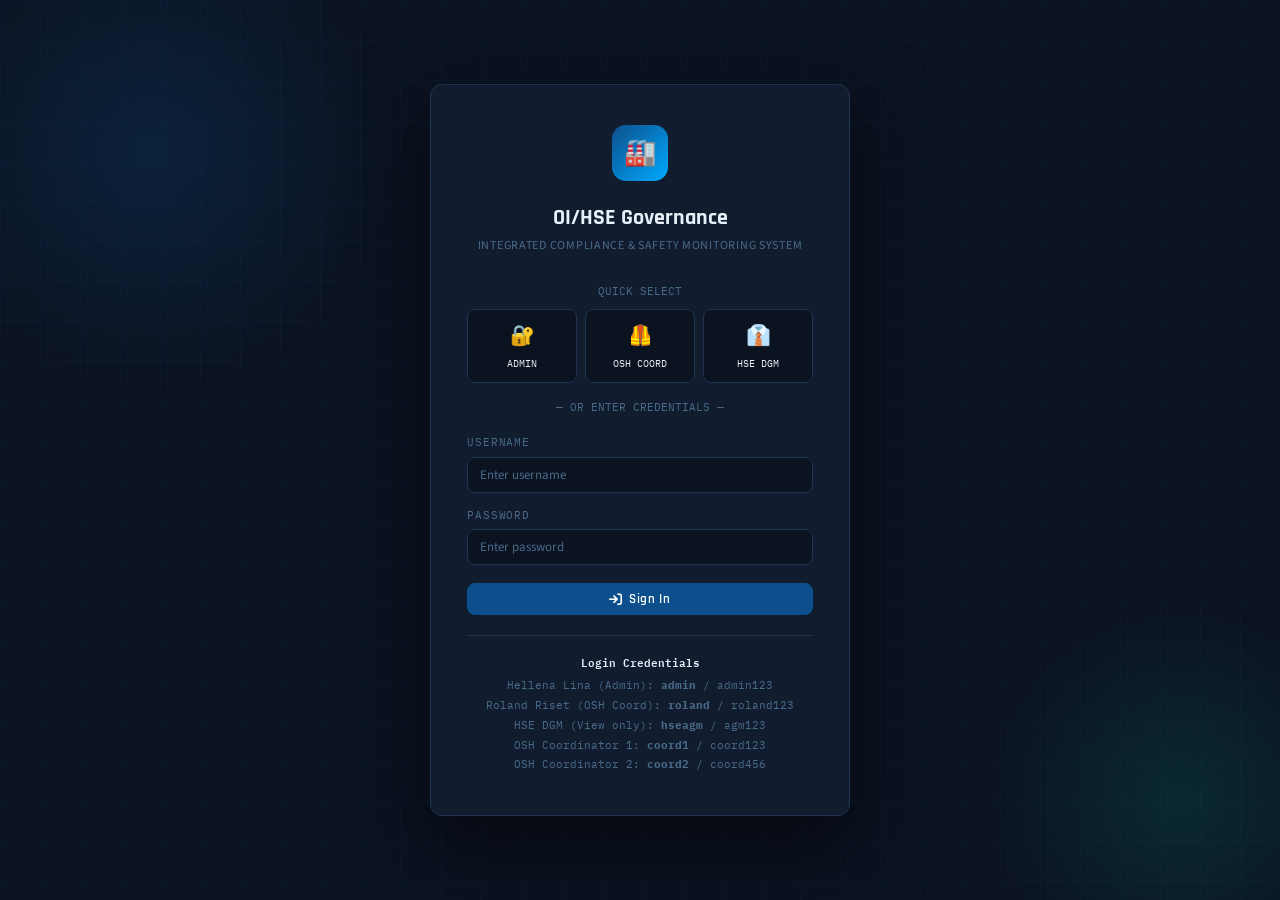
<file: login.html>
<!DOCTYPE html>
<html lang="en">
<head>
<meta charset="UTF-8"/>
<meta name="viewport" content="width=device-width, initial-scale=1.0"/>
<title>Login — OI/HSE Governance System</title>
<link rel="stylesheet" href="style.css"/>
<link rel="stylesheet" href="https://cdnjs.cloudflare.com/ajax/libs/font-awesome/6.5.0/css/all.min.css"/>
</head>
<body>
<div class="login-page">
  <div class="login-bg-grid"></div>
  <div class="login-bg-glow"></div>
  <div class="login-bg-glow2"></div>

  <div class="login-card">
    <div class="login-logo">🏭</div>
    <div class="login-title">OI/HSE Governance</div>
    <div class="login-subtitle">INTEGRATED COMPLIANCE & SAFETY MONITORING SYSTEM</div>

    <!-- Quick role select -->
    <p style="font-size:11px;color:var(--text-muted);text-align:center;margin-bottom:8px;font-family:var(--font-mono);">QUICK SELECT</p>
    <div class="role-cards">
      <div class="role-card" onclick="quickLogin('admin','admin123')">
        <div class="role-card-icon">🔐</div>
        <div class="role-card-label">ADMIN</div>
      </div>
      <div class="role-card" onclick="quickLogin('roland','roland123')">
        <div class="role-card-icon">🦺</div>
        <div class="role-card-label">OSH COORD</div>
      </div>
      <div class="role-card" onclick="quickLogin('hseagm','agm123')">
        <div class="role-card-icon">👔</div>
        <div class="role-card-label">HSE DGM</div>
      </div>
    </div>

    <div style="text-align:center;color:var(--text-muted);font-size:11px;margin:10px 0 18px;font-family:var(--font-mono);">— OR ENTER CREDENTIALS —</div>

    <div class="form-group">
      <label class="form-label">Username</label>
      <input type="text" id="loginUser" class="form-control-sys" placeholder="Enter username" autocomplete="username"/>
    </div>
    <div class="form-group">
      <label class="form-label">Password</label>
      <input type="password" id="loginPass" class="form-control-sys" placeholder="Enter password" autocomplete="current-password"/>
    </div>
    <button class="btn-sys btn-primary-sys" style="width:100%;justify-content:center;margin-top:4px;" onclick="doLogin()">
      <i class="fa-solid fa-arrow-right-to-bracket"></i> Sign In
    </button>
    <div class="login-err" id="loginErr"><i class="fa-solid fa-circle-exclamation"></i> Invalid credentials. Please try again.</div>

    <div style="margin-top:20px;padding-top:16px;border-top:1px solid var(--border);font-size:11px;color:var(--text-muted);text-align:center;font-family:var(--font-mono);line-height:1.8">
      <div style="color:var(--text-primary);font-weight:600;margin-bottom:4px">Login Credentials</div>
      <div>Hellena Lina (Admin): <strong>admin</strong> / admin123</div>
      <div>Roland Riset (OSH Coord): <strong>roland</strong> / roland123</div>
      <div>HSE DGM (View only): <strong>hseagm</strong> / agm123</div>
      <div>OSH Coordinator 1: <strong>coord1</strong> / coord123</div>
      <div>OSH Coordinator 2: <strong>coord2</strong> / coord456</div>
    </div>
  </div>
</div>

<script>
  function getUsers() {
    const stored = localStorage.getItem('hse_users');
    if (stored) {
      const users = JSON.parse(stored);
      // Reseed if old/incomplete data
      const hasHellena = users.some(u => u.name === 'Hellena Lina');
      if (!hasHellena) {
        // Merge — keep any custom users, just ensure core team exists
        const merged = seedUsers();
        // Re-add any users that were in the old list but aren't in the defaults
        const mergedNames = merged.map(u => u.username);
        users.filter(u => !mergedNames.includes(u.username)).forEach(u => merged.push(u));
        localStorage.setItem('hse_users', JSON.stringify(merged));
        return merged;
      }
      return users;
    }
    return seedUsers();
  }

  function seedUsers() {
    const defaults = [
      { id:1, username:'admin',  password:'admin123',  role:'admin',           name:'Hellena Lina',       dept:'SHE Division' },
      { id:2, username:'roland', password:'roland123', role:'osh_coordinator', name:'Roland Riset',       dept:'HSE' },
      { id:3, username:'hseagm', password:'agm123',    role:'hse_agm',         name:'HSE DGM',            dept:'Management' },
      { id:4, username:'coord1', password:'coord123',  role:'osh_coordinator', name:'OSH Coordinator 1',  dept:'HSE' },
      { id:5, username:'coord2', password:'coord456',  role:'osh_coordinator', name:'OSH Coordinator 2',  dept:'HSE' },
    ];
    localStorage.setItem('hse_users', JSON.stringify(defaults));
    return defaults;
  }

  function quickLogin(user, pass) {
    document.getElementById('loginUser').value = user;
    document.getElementById('loginPass').value = pass;
    doLogin();
  }

  function doLogin() {
    const uname = document.getElementById('loginUser').value.trim();
    const pass  = document.getElementById('loginPass').value.trim();
    const users = getUsers();
    const match = users.find(u => u.username === uname && u.password === pass);
    if (match) {
      localStorage.setItem('hse_current_user', JSON.stringify(match));
      window.location.href = 'index.html';
    } else {
      document.getElementById('loginErr').style.display = 'block';
    }
  }

  // Enter key
  document.addEventListener('keydown', e => { if (e.key === 'Enter') doLogin(); });

  // If already logged in, redirect
  if (localStorage.getItem('hse_current_user')) {
    window.location.href = 'index.html';
  }
</script>
</body>
</html>
</file>
<file: style.css>
/* ============================================================
   INTEGRATED OI/HSE GOVERNANCE & COMPLIANCE MONITORING SYSTEM
   style.css — Corporate Industrial Design
   ============================================================ */

@import url('https://fonts.googleapis.com/css2?family=Rajdhani:wght@400;500;600;700&family=IBM+Plex+Mono:wght@400;500&family=Source+Sans+3:wght@300;400;500;600;700&display=swap');

/* ── CSS Variables ── */
:root {
  --primary:      #0d4f8c;
  --primary-dark: #0a3a68;
  --primary-light:#1a6bb5;
  --accent:       #00aaff;
  --accent2:      #00d4aa;
  --danger:       #e03c31;
  --warning:      #f5a623;
  --success:      #1db954;
  --info:         #00aaff;
  --purple:       #7c5cbf;

  --bg-dark:      #0b1220;
  --bg-panel:     #111d2e;
  --bg-card:      #152235;
  --bg-card2:     #1a2b40;
  --border:       #1e3352;
  --border-light: #2a4a6b;

  --text-primary: #e8f0fa;
  --text-secondary:#8aaccc;
  --text-muted:   #4a6a8a;

  --sidebar-width: 255px;
  --topbar-height: 62px;

  --font-head: 'Rajdhani', sans-serif;
  --font-body: 'Source Sans 3', sans-serif;
  --font-mono: 'IBM Plex Mono', monospace;

  --shadow-card: 0 4px 24px rgba(0,0,0,0.4);
  --shadow-glow: 0 0 20px rgba(0,170,255,0.12);
  --radius: 8px;
  --radius-lg: 12px;
}

/* Light mode */
body.light-mode {
  --bg-dark:    #eef2f7;
  --bg-panel:   #dde5f0;
  --bg-card:    #ffffff;
  --bg-card2:   #f4f7fb;
  --border:     #c5d5e8;
  --border-light:#d5e2f0;
  --text-primary:#1a2b40;
  --text-secondary:#3a5a7a;
  --text-muted: #7a9ab0;
  --shadow-card: 0 4px 20px rgba(0,0,0,0.08);
}

/* ── Reset & Base ── */
*, *::before, *::after { box-sizing: border-box; margin: 0; padding: 0; }
html { scroll-behavior: smooth; }

body {
  font-family: var(--font-body);
  background: var(--bg-dark);
  color: var(--text-primary);
  font-size: 14px;
  line-height: 1.6;
  min-height: 100vh;
  transition: background 0.3s, color 0.3s;
}

/* ── Typography ── */
h1, h2, h3, h4, h5, h6 {
  font-family: var(--font-head);
  letter-spacing: 0.02em;
  color: var(--text-primary);
}
.mono { font-family: var(--font-mono); }

/* ── Scrollbar ── */
::-webkit-scrollbar { width: 5px; height: 5px; }
::-webkit-scrollbar-track { background: var(--bg-panel); }
::-webkit-scrollbar-thumb { background: var(--border-light); border-radius: 3px; }

/* ============================================================
   LAYOUT
   ============================================================ */

.app-wrapper {
  display: flex;
  min-height: 100vh;
}

/* ── Sidebar ── */
#sidebar {
  width: var(--sidebar-width);
  background: var(--bg-panel);
  border-right: 1px solid var(--border);
  position: fixed;
  top: 0; left: 0; bottom: 0;
  z-index: 1000;
  display: flex;
  flex-direction: column;
  transition: transform 0.3s ease, width 0.3s ease;
  overflow-y: auto;
  overflow-x: hidden;
}

.sidebar-brand {
  padding: 18px 16px 14px;
  border-bottom: 1px solid var(--border);
  flex-shrink: 0;
}
.brand-logo {
  display: flex;
  align-items: center;
  gap: 10px;
}
.brand-icon {
  width: 38px; height: 38px;
  background: linear-gradient(135deg, var(--primary), var(--accent));
  border-radius: 8px;
  display: flex; align-items: center; justify-content: center;
  font-size: 18px;
  flex-shrink: 0;
}
.brand-text {
  line-height: 1.2;
}
.brand-title {
  font-family: var(--font-head);
  font-size: 15px;
  font-weight: 700;
  color: var(--text-primary);
  letter-spacing: 0.05em;
}
.brand-sub {
  font-size: 10px;
  color: var(--text-muted);
  letter-spacing: 0.08em;
  text-transform: uppercase;
}

/* User info panel in sidebar */
.sidebar-user {
  padding: 12px 16px;
  border-bottom: 1px solid var(--border);
  display: flex;
  align-items: center;
  gap: 10px;
  flex-shrink: 0;
}
.user-avatar {
  width: 34px; height: 34px;
  border-radius: 50%;
  background: linear-gradient(135deg, var(--primary-light), var(--accent2));
  display: flex; align-items: center; justify-content: center;
  font-family: var(--font-head);
  font-weight: 700;
  font-size: 14px;
  color: #fff;
  flex-shrink: 0;
}
.user-info-name { font-weight: 600; font-size: 13px; }
.user-info-role { font-size: 11px; color: var(--accent); text-transform: uppercase; letter-spacing: 0.06em; }

/* Nav */
.sidebar-nav {
  flex: 1;
  padding: 10px 0;
  overflow-y: auto;
}
.nav-section-title {
  font-family: var(--font-mono);
  font-size: 10px;
  letter-spacing: 0.12em;
  color: var(--text-muted);
  text-transform: uppercase;
  padding: 12px 16px 4px;
}
.nav-item {
  display: flex;
  align-items: center;
  gap: 10px;
  padding: 9px 16px;
  color: var(--text-secondary);
  text-decoration: none;
  cursor: pointer;
  border-radius: 0;
  transition: all 0.2s;
  position: relative;
  font-size: 13.5px;
  font-weight: 500;
  border-left: 3px solid transparent;
}
.nav-item:hover {
  background: rgba(0,170,255,0.07);
  color: var(--text-primary);
  border-left-color: var(--border-light);
}
.nav-item.active {
  background: rgba(0,170,255,0.12);
  color: var(--accent);
  border-left-color: var(--accent);
}
.nav-item .nav-icon { width: 18px; text-align: center; font-size: 14px; flex-shrink: 0; }
.nav-badge {
  margin-left: auto;
  font-size: 10px;
  padding: 2px 7px;
  border-radius: 10px;
  background: var(--danger);
  color: #fff;
  font-family: var(--font-mono);
}

/* ── Main Content ── */
#main-content {
  margin-left: var(--sidebar-width);
  min-height: 100vh;
  display: flex;
  flex-direction: column;
  transition: margin-left 0.3s;
  flex: 1;
}

/* ── Top Bar ── */
#topbar {
  height: var(--topbar-height);
  background: var(--bg-panel);
  border-bottom: 1px solid var(--border);
  display: flex;
  align-items: center;
  padding: 0 20px;
  gap: 12px;
  position: sticky;
  top: 0;
  z-index: 900;
}
.topbar-title {
  font-family: var(--font-head);
  font-size: 20px;
  font-weight: 700;
  letter-spacing: 0.04em;
  flex: 1;
}
.topbar-subtitle { font-size: 12px; color: var(--text-muted); }

.topbar-search {
  display: flex;
  align-items: center;
  background: var(--bg-dark);
  border: 1px solid var(--border);
  border-radius: var(--radius);
  padding: 6px 12px;
  gap: 8px;
  width: 220px;
}
.topbar-search input {
  background: none;
  border: none;
  outline: none;
  color: var(--text-primary);
  font-family: var(--font-body);
  font-size: 13px;
  width: 100%;
}
.topbar-search input::placeholder { color: var(--text-muted); }
.topbar-search .search-icon { color: var(--text-muted); font-size: 13px; }

.topbar-btn {
  width: 36px; height: 36px;
  border-radius: var(--radius);
  background: var(--bg-card);
  border: 1px solid var(--border);
  color: var(--text-secondary);
  display: flex; align-items: center; justify-content: center;
  cursor: pointer;
  transition: all 0.2s;
  position: relative;
  font-size: 15px;
}
.topbar-btn:hover { border-color: var(--accent); color: var(--accent); }
.notif-dot {
  position: absolute;
  top: 6px; right: 6px;
  width: 8px; height: 8px;
  background: var(--danger);
  border-radius: 50%;
  border: 2px solid var(--bg-panel);
}

/* ── Page Content ── */
.page-content {
  padding: 22px;
  flex: 1;
}

/* ── Module Header ── */
.module-header {
  display: flex;
  align-items: flex-start;
  justify-content: space-between;
  margin-bottom: 20px;
  gap: 12px;
  flex-wrap: wrap;
}
.module-title { font-size: 24px; font-weight: 700; }
.module-subtitle { font-size: 13px; color: var(--text-muted); margin-top: 2px; }
.module-actions { display: flex; gap: 8px; flex-wrap: wrap; }

/* ============================================================
   CARDS & KPIs
   ============================================================ */

.kpi-grid {
  display: grid;
  grid-template-columns: repeat(auto-fill, minmax(180px, 1fr));
  gap: 14px;
  margin-bottom: 22px;
}

.kpi-card {
  background: var(--bg-card);
  border: 1px solid var(--border);
  border-radius: var(--radius-lg);
  padding: 16px;
  position: relative;
  overflow: hidden;
  transition: transform 0.2s, box-shadow 0.2s;
}
.kpi-card::before {
  content: '';
  position: absolute;
  top: 0; left: 0; right: 0;
  height: 3px;
}
.kpi-card.kpi-blue::before { background: var(--accent); }
.kpi-card.kpi-green::before { background: var(--success); }
.kpi-card.kpi-red::before { background: var(--danger); }
.kpi-card.kpi-yellow::before { background: var(--warning); }
.kpi-card.kpi-purple::before { background: var(--purple); }
.kpi-card.kpi-teal::before { background: var(--accent2); }
.kpi-card:hover { transform: translateY(-2px); box-shadow: var(--shadow-glow); }

.kpi-label {
  font-size: 11px;
  text-transform: uppercase;
  letter-spacing: 0.09em;
  color: var(--text-muted);
  font-family: var(--font-mono);
  margin-bottom: 8px;
}
.kpi-value {
  font-family: var(--font-head);
  font-size: 34px;
  font-weight: 700;
  line-height: 1;
  margin-bottom: 4px;
}
.kpi-meta { font-size: 12px; color: var(--text-secondary); }
.kpi-icon {
  position: absolute;
  bottom: 10px; right: 12px;
  font-size: 28px;
  opacity: 0.12;
}

.kpi-card.kpi-blue .kpi-value { color: var(--accent); }
.kpi-card.kpi-green .kpi-value { color: var(--success); }
.kpi-card.kpi-red .kpi-value { color: var(--danger); }
.kpi-card.kpi-yellow .kpi-value { color: var(--warning); }
.kpi-card.kpi-purple .kpi-value { color: var(--purple); }
.kpi-card.kpi-teal .kpi-value { color: var(--accent2); }

/* ── Panel Card ── */
.panel {
  background: var(--bg-card);
  border: 1px solid var(--border);
  border-radius: var(--radius-lg);
  margin-bottom: 20px;
}
.panel-header {
  padding: 14px 18px;
  border-bottom: 1px solid var(--border);
  display: flex;
  align-items: center;
  justify-content: space-between;
  gap: 10px;
  flex-wrap: wrap;
}
.panel-title {
  font-family: var(--font-head);
  font-size: 16px;
  font-weight: 700;
  letter-spacing: 0.04em;
  display: flex;
  align-items: center;
  gap: 8px;
}
.panel-title-icon { color: var(--accent); }
.panel-body { padding: 18px; }
.panel-footer {
  padding: 12px 18px;
  border-top: 1px solid var(--border);
  font-size: 12px;
  color: var(--text-muted);
}

/* ── Grid ── */
.grid-2 { display: grid; grid-template-columns: 1fr 1fr; gap: 16px; }
.grid-3 { display: grid; grid-template-columns: 1fr 1fr 1fr; gap: 16px; }

/* ============================================================
   STATUS BADGES
   ============================================================ */

.badge-status {
  display: inline-flex;
  align-items: center;
  gap: 5px;
  font-size: 11px;
  font-family: var(--font-mono);
  font-weight: 500;
  padding: 3px 10px;
  border-radius: 4px;
  white-space: nowrap;
  letter-spacing: 0.04em;
}
.badge-status::before {
  content: '';
  width: 6px; height: 6px;
  border-radius: 50%;
}
.badge-valid, .badge-closed, .badge-completed { background: rgba(29,185,84,0.15); color: #1db954; }
.badge-valid::before, .badge-closed::before, .badge-completed::before { background: #1db954; }
.badge-expiring, .badge-pending, .badge-in-progress { background: rgba(245,166,35,0.15); color: #f5a623; }
.badge-expiring::before, .badge-pending::before, .badge-in-progress::before { background: #f5a623; }
.badge-expired, .badge-overdue, .badge-critical { background: rgba(224,60,49,0.15); color: #e03c31; }
.badge-expired::before, .badge-overdue::before, .badge-critical::before { background: #e03c31; }
.badge-open { background: rgba(0,170,255,0.15); color: var(--accent); }
.badge-open::before { background: var(--accent); }
.badge-high { background: rgba(245,166,35,0.15); color: #f5a623; }
.badge-high::before { background: #f5a623; }
.badge-medium { background: rgba(0,170,255,0.12); color: var(--accent); }
.badge-medium::before { background: var(--accent); }
.badge-low { background: rgba(29,185,84,0.12); color: #1db954; }
.badge-low::before { background: #1db954; }

/* ── Aging Badge ── */
.aging-badge {
  font-family: var(--font-mono);
  font-size: 10px;
  padding: 2px 7px;
  border-radius: 3px;
  white-space: nowrap;
}
.aging-ok { background: rgba(29,185,84,0.15); color: #1db954; }
.aging-warn { background: rgba(245,166,35,0.15); color: #f5a623; }
.aging-over { background: rgba(224,60,49,0.15); color: #e03c31; }

/* ============================================================
   TABLES
   ============================================================ */

.tbl-wrapper {
  overflow-x: auto;
  border-radius: var(--radius);
}
.sys-table {
  width: 100%;
  border-collapse: collapse;
  font-size: 13px;
}
.sys-table thead th {
  background: var(--bg-dark);
  color: var(--text-muted);
  font-family: var(--font-mono);
  font-size: 10.5px;
  letter-spacing: 0.09em;
  text-transform: uppercase;
  padding: 10px 14px;
  border-bottom: 1px solid var(--border);
  white-space: nowrap;
  font-weight: 500;
  text-align: left;
}
.sys-table tbody tr {
  border-bottom: 1px solid var(--border);
  transition: background 0.15s;
}
.sys-table tbody tr:hover { background: rgba(0,170,255,0.04); }
.sys-table tbody td {
  padding: 10px 14px;
  color: var(--text-primary);
  vertical-align: middle;
}
.sys-table .td-id { font-family: var(--font-mono); font-size: 11px; color: var(--accent); }
.sys-table .td-muted { color: var(--text-muted); font-size: 12px; }
.sys-table .td-action { white-space: nowrap; }

/* ============================================================
   BUTTONS
   ============================================================ */

.btn-sys {
  font-family: var(--font-head);
  font-size: 13px;
  font-weight: 600;
  letter-spacing: 0.05em;
  padding: 7px 16px;
  border-radius: var(--radius);
  border: 1px solid transparent;
  cursor: pointer;
  display: inline-flex;
  align-items: center;
  gap: 6px;
  transition: all 0.2s;
  white-space: nowrap;
}
.btn-primary-sys { background: var(--primary); color: #fff; border-color: var(--primary); }
.btn-primary-sys:hover { background: var(--primary-light); border-color: var(--primary-light); }
.btn-accent { background: var(--accent); color: #000; border-color: var(--accent); }
.btn-accent:hover { background: #33bbff; }
.btn-outline { background: transparent; color: var(--text-secondary); border-color: var(--border); }
.btn-outline:hover { border-color: var(--accent); color: var(--accent); background: rgba(0,170,255,0.06); }
.btn-danger-outline { background: transparent; color: var(--danger); border-color: var(--danger); }
.btn-danger-outline:hover { background: rgba(224,60,49,0.1); }
.btn-success-outline { background: transparent; color: var(--success); border-color: var(--success); }
.btn-success-outline:hover { background: rgba(29,185,84,0.1); }
.btn-sm { padding: 4px 10px; font-size: 12px; }
.btn-xs { padding: 2px 8px; font-size: 11px; }

/* ============================================================
   FORMS
   ============================================================ */

.form-group { margin-bottom: 14px; }
.form-label {
  display: block;
  font-size: 11px;
  text-transform: uppercase;
  letter-spacing: 0.08em;
  color: var(--text-muted);
  font-family: var(--font-mono);
  margin-bottom: 5px;
}
.form-control-sys {
  width: 100%;
  background: var(--bg-dark);
  border: 1px solid var(--border);
  border-radius: var(--radius);
  color: var(--text-primary);
  font-family: var(--font-body);
  font-size: 13px;
  padding: 8px 12px;
  outline: none;
  transition: border-color 0.2s;
}
.form-control-sys:focus { border-color: var(--accent); box-shadow: 0 0 0 3px rgba(0,170,255,0.1); }
.form-control-sys::placeholder { color: var(--text-muted); }
select.form-control-sys { appearance: none; cursor: pointer; }

/* Filter bar */
.filter-bar {
  display: flex;
  gap: 10px;
  flex-wrap: wrap;
  align-items: center;
  margin-bottom: 16px;
}
.filter-bar select, .filter-bar input {
  background: var(--bg-card);
  border: 1px solid var(--border);
  border-radius: var(--radius);
  color: var(--text-primary);
  font-family: var(--font-body);
  font-size: 12.5px;
  padding: 6px 12px;
  outline: none;
  transition: border-color 0.2s;
}
.filter-bar select:focus, .filter-bar input:focus { border-color: var(--accent); }

/* ============================================================
   ALERT/NOTIFICATION PANEL
   ============================================================ */

.alert-item {
  display: flex;
  align-items: flex-start;
  gap: 12px;
  padding: 12px;
  border-radius: var(--radius);
  margin-bottom: 8px;
  border-left: 3px solid;
}
.alert-critical { background: rgba(224,60,49,0.1); border-color: var(--danger); }
.alert-warning { background: rgba(245,166,35,0.1); border-color: var(--warning); }
.alert-info { background: rgba(0,170,255,0.08); border-color: var(--accent); }
.alert-icon { font-size: 16px; margin-top: 1px; flex-shrink: 0; }
.alert-critical .alert-icon { color: var(--danger); }
.alert-warning .alert-icon { color: var(--warning); }
.alert-info .alert-icon { color: var(--accent); }
.alert-title { font-weight: 600; font-size: 13px; margin-bottom: 2px; }
.alert-desc { font-size: 12px; color: var(--text-secondary); }
.alert-time { font-size: 11px; color: var(--text-muted); font-family: var(--font-mono); }

/* Notification panel */
.notif-panel {
  position: absolute;
  top: calc(var(--topbar-height) + 4px);
  right: 16px;
  width: 340px;
  background: var(--bg-panel);
  border: 1px solid var(--border);
  border-radius: var(--radius-lg);
  box-shadow: var(--shadow-card);
  z-index: 1100;
  display: none;
  overflow: hidden;
}
.notif-panel.show { display: block; }
.notif-panel-header {
  padding: 12px 16px;
  border-bottom: 1px solid var(--border);
  font-family: var(--font-head);
  font-size: 14px;
  font-weight: 700;
  display: flex;
  justify-content: space-between;
  align-items: center;
}
.notif-list { max-height: 320px; overflow-y: auto; padding: 8px; }

/* ============================================================
   MODAL
   ============================================================ */

.modal-overlay {
  position: fixed; inset: 0;
  background: rgba(5,10,20,0.8);
  z-index: 2000;
  display: flex;
  align-items: center;
  justify-content: center;
  padding: 16px;
  display: none;
}
.modal-overlay.show { display: flex; }
.modal-box {
  background: var(--bg-panel);
  border: 1px solid var(--border);
  border-radius: var(--radius-lg);
  width: 100%;
  max-width: 620px;
  max-height: 90vh;
  overflow-y: auto;
  box-shadow: 0 20px 60px rgba(0,0,0,0.6);
}
.modal-header {
  padding: 16px 20px;
  border-bottom: 1px solid var(--border);
  display: flex;
  align-items: center;
  justify-content: space-between;
}
.modal-title { font-family: var(--font-head); font-size: 18px; font-weight: 700; }
.modal-close {
  background: none; border: none; color: var(--text-muted); cursor: pointer;
  font-size: 18px; line-height: 1; padding: 2px;
}
.modal-close:hover { color: var(--text-primary); }
.modal-body { padding: 20px; }
.modal-footer {
  padding: 14px 20px;
  border-top: 1px solid var(--border);
  display: flex;
  gap: 8px;
  justify-content: flex-end;
}

/* form grid inside modal */
.form-grid-2 { display: grid; grid-template-columns: 1fr 1fr; gap: 12px; }

/* ============================================================
   CHARTS
   ============================================================ */

.chart-container { position: relative; width: 100%; }

/* ============================================================
   PROGRESS BAR
   ============================================================ */

.prog-bar-wrap { background: var(--bg-dark); border-radius: 4px; height: 8px; overflow: hidden; }
.prog-bar-fill { height: 100%; border-radius: 4px; transition: width 0.8s ease; }

/* ============================================================
   LOGIN PAGE
   ============================================================ */

.login-page {
  min-height: 100vh;
  display: flex;
  align-items: center;
  justify-content: center;
  background: var(--bg-dark);
  position: relative;
  overflow: hidden;
}
.login-bg-grid {
  position: absolute; inset: 0;
  background-image: 
    linear-gradient(rgba(0,170,255,0.04) 1px, transparent 1px),
    linear-gradient(90deg, rgba(0,170,255,0.04) 1px, transparent 1px);
  background-size: 40px 40px;
}
.login-bg-glow {
  position: absolute;
  width: 500px; height: 500px;
  border-radius: 50%;
  background: radial-gradient(circle, rgba(13,79,140,0.25) 0%, transparent 70%);
  top: -100px; left: -100px;
}
.login-bg-glow2 {
  position: absolute;
  width: 400px; height: 400px;
  border-radius: 50%;
  background: radial-gradient(circle, rgba(0,212,170,0.12) 0%, transparent 70%);
  bottom: -100px; right: -100px;
}
.login-card {
  position: relative;
  background: var(--bg-panel);
  border: 1px solid var(--border);
  border-radius: var(--radius-lg);
  padding: 40px 36px;
  width: 100%;
  max-width: 420px;
  box-shadow: 0 30px 80px rgba(0,0,0,0.5);
}
.login-logo {
  width: 56px; height: 56px;
  background: linear-gradient(135deg, var(--primary), var(--accent));
  border-radius: 14px;
  display: flex; align-items: center; justify-content: center;
  font-size: 26px;
  margin: 0 auto 20px;
}
.login-title { font-family: var(--font-head); font-size: 22px; font-weight: 700; text-align: center; }
.login-subtitle { font-size: 12px; color: var(--text-muted); text-align: center; margin-bottom: 28px; letter-spacing: 0.06em; }
.login-err { background: rgba(224,60,49,0.1); border: 1px solid rgba(224,60,49,0.3); color: var(--danger); border-radius: var(--radius); padding: 8px 12px; font-size: 13px; margin-top: 12px; display: none; }

/* Role cards on login */
.role-cards { display: grid; grid-template-columns: repeat(3, 1fr); gap: 8px; margin-bottom: 16px; }
.role-card {
  background: var(--bg-dark);
  border: 1px solid var(--border);
  border-radius: var(--radius);
  padding: 10px 8px;
  text-align: center;
  cursor: pointer;
  transition: all 0.2s;
  font-size: 11px;
}
.role-card:hover, .role-card.selected { border-color: var(--accent); background: rgba(0,170,255,0.08); color: var(--accent); }
.role-card .role-card-icon { font-size: 20px; margin-bottom: 4px; }
.role-card .role-card-label { font-family: var(--font-mono); font-size: 10px; }

/* ============================================================
   REPORTS
   ============================================================ */

.report-section {
  background: var(--bg-card2);
  border: 1px solid var(--border);
  border-radius: var(--radius);
  margin-bottom: 16px;
  overflow: hidden;
}
.report-section-header {
  background: var(--primary-dark);
  padding: 10px 16px;
  font-family: var(--font-head);
  font-size: 14px;
  font-weight: 700;
  letter-spacing: 0.05em;
  display: flex;
  align-items: center;
  gap: 8px;
}
.report-section-body { padding: 14px 16px; }

/* ============================================================
   MISC UTILS
   ============================================================ */

.text-accent { color: var(--accent); }
.text-success { color: var(--success); }
.text-danger { color: var(--danger); }
.text-warning { color: var(--warning); }
.text-muted-sys { color: var(--text-muted); }
.text-mono { font-family: var(--font-mono); }
.fw-700 { font-weight: 700; }
.mt-auto { margin-top: auto; }
.gap-2 { gap: 8px; }
.d-flex { display: flex; }
.align-center { align-items: center; }
.justify-between { justify-content: space-between; }
.flex-wrap { flex-wrap: wrap; }

/* Divider */
.divider {
  height: 1px;
  background: var(--border);
  margin: 16px 0;
}

/* Quick stat row */
.stat-row {
  display: flex;
  justify-content: space-between;
  padding: 8px 0;
  border-bottom: 1px solid var(--border);
  font-size: 13px;
}
.stat-row:last-child { border-bottom: none; }
.stat-row-label { color: var(--text-secondary); }
.stat-row-value { font-weight: 600; font-family: var(--font-mono); }

/* Sidebar toggle for mobile */
.sidebar-toggle {
  display: none;
  background: none;
  border: none;
  color: var(--text-secondary);
  font-size: 20px;
  cursor: pointer;
  padding: 4px;
  margin-right: 8px;
}
.sidebar-overlay {
  display: none;
  position: fixed; inset: 0;
  background: rgba(0,0,0,0.5);
  z-index: 999;
}

/* ============================================================
   RESPONSIVE
   ============================================================ */

@media (max-width: 991px) {
  #sidebar {
    transform: translateX(-100%);
  }
  #sidebar.open {
    transform: translateX(0);
  }
  #main-content {
    margin-left: 0;
  }
  .sidebar-toggle { display: block; }
  .sidebar-overlay.active { display: block; }
  .grid-2, .grid-3 { grid-template-columns: 1fr; }
}
@media (max-width: 640px) {
  .kpi-grid { grid-template-columns: repeat(2, 1fr); }
  .page-content { padding: 14px; }
  .topbar-search { display: none; }
  .role-cards { grid-template-columns: repeat(3, 1fr); }
  .form-grid-2 { grid-template-columns: 1fr; }
  .module-actions { width: 100%; }
}

/* ── Toast notification ── */
.toast-container {
  position: fixed;
  bottom: 20px; right: 20px;
  z-index: 9999;
  display: flex;
  flex-direction: column;
  gap: 8px;
}
.toast-msg {
  background: var(--bg-panel);
  border: 1px solid var(--border);
  border-radius: var(--radius);
  padding: 12px 16px;
  display: flex;
  align-items: center;
  gap: 10px;
  font-size: 13px;
  box-shadow: var(--shadow-card);
  animation: slideInRight 0.3s ease;
  min-width: 260px;
  max-width: 360px;
}
.toast-msg.toast-success { border-left: 3px solid var(--success); }
.toast-msg.toast-error { border-left: 3px solid var(--danger); }
.toast-msg.toast-warn { border-left: 3px solid var(--warning); }
@keyframes slideInRight {
  from { transform: translateX(40px); opacity: 0; }
  to   { transform: translateX(0); opacity: 1; }
}

/* Fade pages */
.page-view { display: none; }
.page-view.active { display: block; }
@keyframes fadeIn { from { opacity: 0; transform: translateY(6px); } to { opacity: 1; transform: translateY(0); } }
</file>
